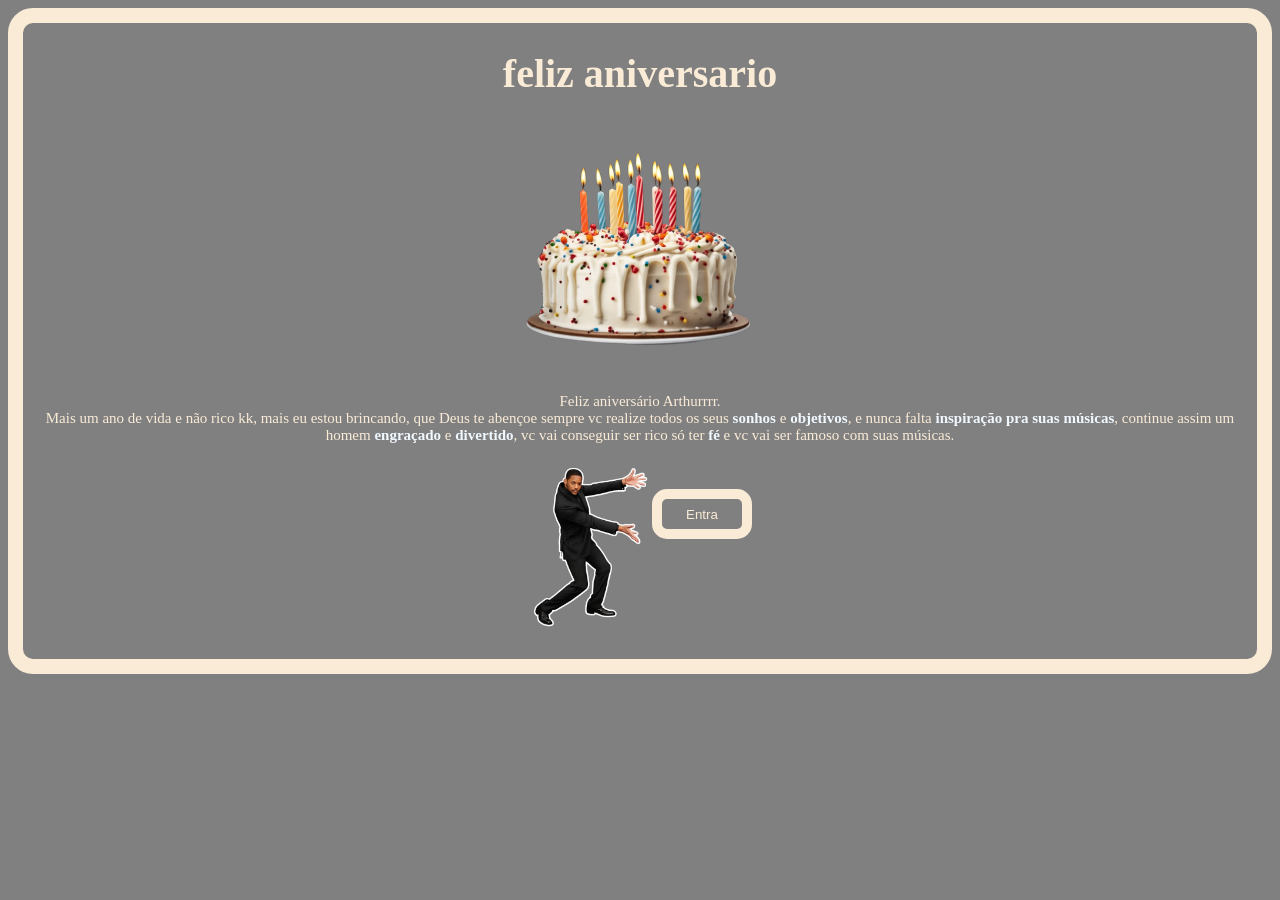
<file: index.html>
<!DOCTYPE html>
<html lang="pt-BR">
<head>
  <meta charset="UTF-8">
  <meta name="viewport" content="width=device-width,initial-scale=1.0">
  <meta name="athour" name="vih">
  <link rel="stylesheet" href="style.css">
  <title>nivel</title>
  <link rel="preconnect" href="https://fonts.googleapis.com">
  <link rel="preconnect" href="https://fonts.gstatic.com" crossorigin>
  <link href="https://fonts.googleapis.com/css2?family=Archivo+Black&family=Black+Ops+One&family=Noto+Sans+KR:wght@100..900&family=Noto+Serif:ital,wght@0,100..900;1,100..900&family=Passion+One:wght@400;700;900&family=Roboto+Slab:wght@100..900&display=swap" rel="stylesheet">
</head>
<body>
  <main>
    <header>
      <h1>feliz aniversario</h1>
    </header>
    <section>
      <img src="imagens/bolo.png" height="250.px">
      <p>Feliz aniversário Arthurrrr.<br>
Mais um ano de vida e não rico kk, mais eu estou brincando, que Deus te abençoe sempre vc realize todos os seus <strong>sonhos</strong> e <strong>objetivos</strong>, e nunca falta <strong>inspiração pra suas músicas</strong>, continue assim um homem <strong>engraçado</strong> e <strong>divertido</strong>, vc vai conseguir ser rico só ter <strong>fé</strong> e vc vai ser famoso com suas músicas.</p>
    </section>
    <img src="imagens/nego.png" width="120px" height="180px">
    <button onclick="location.href='nivel2.html'">Entra</button>
  </main>
</body>
</html>
</file>
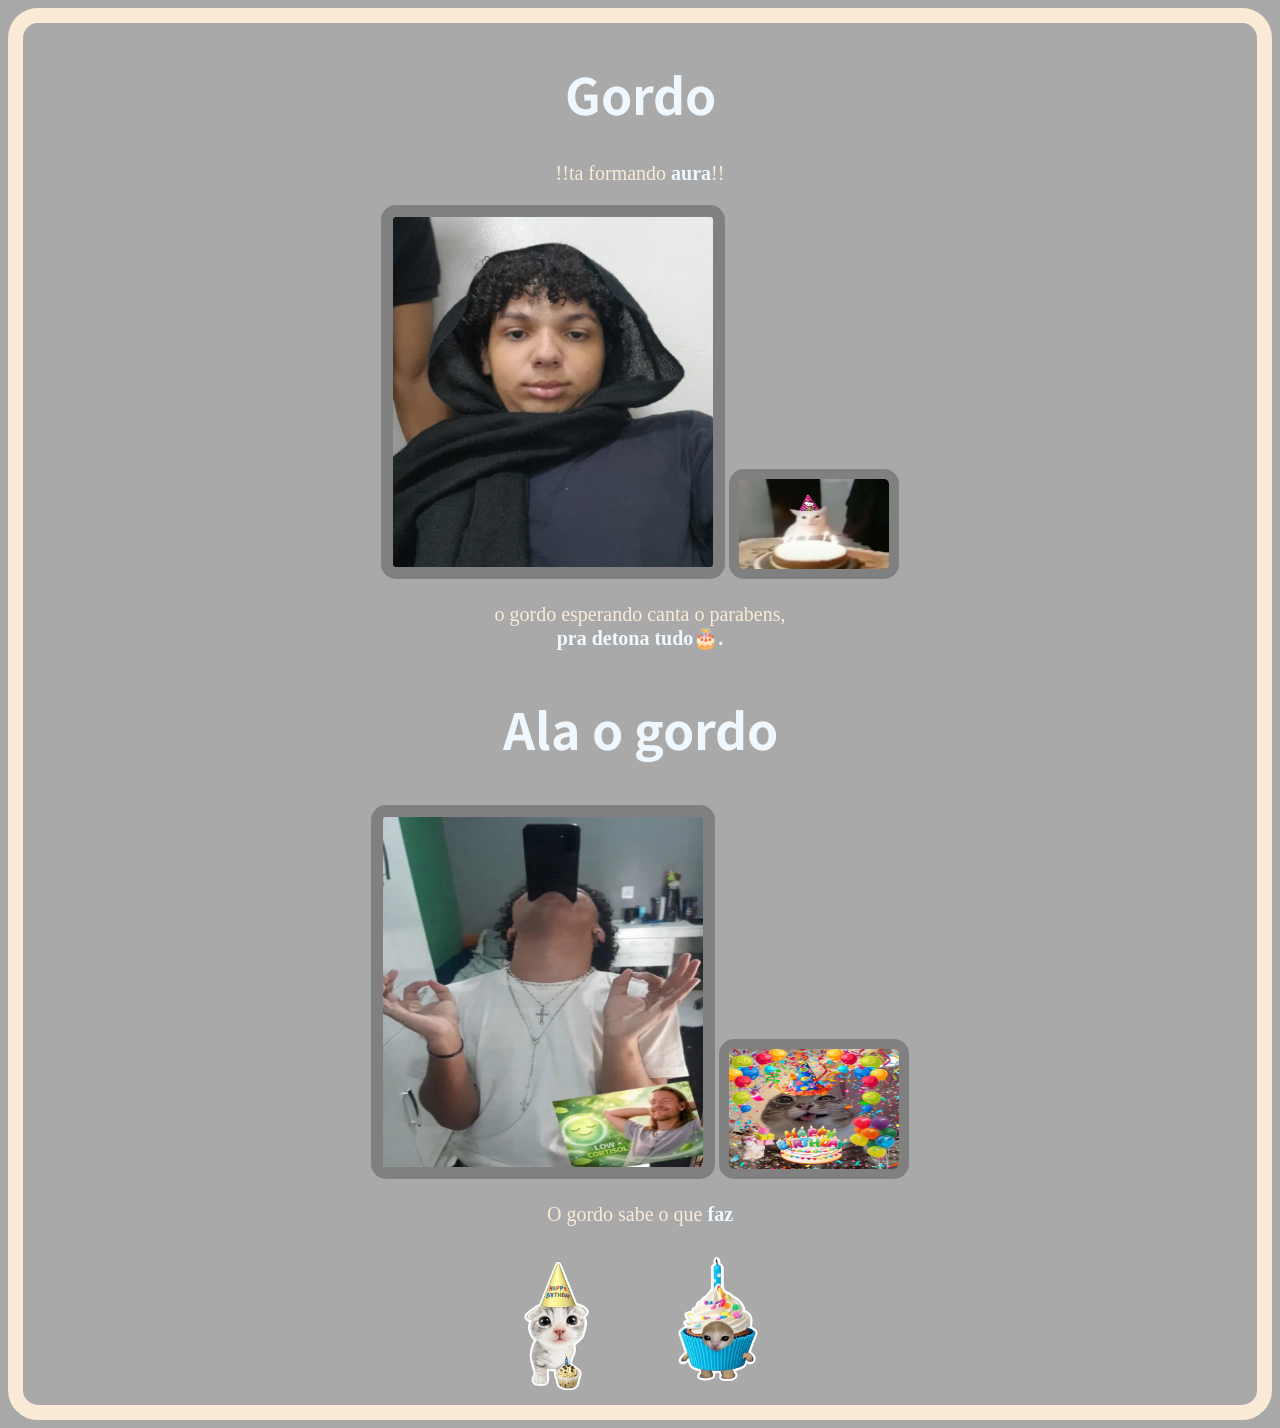
<file: nivel2.html>
<!DOCTYPE html>
<html lang="pt-BR">
<head>
  <meta charset="UTF-8">
  <meta name="viewport" content="width=device-width,initial-scale=1.0">
  <meta name="athour" name="vih">
  <title>nivel</title>
  <link rel="stylesheet" href="nivel2.css">
  <link rel="preconnect" href="https://fonts.googleapis.com">
  <link rel="preconnect" href="https://fonts.gstatic.com" crossorigin>
  <link href="https://fonts.googleapis.com/css2?family=Archivo+Black&family=Black+Ops+One&family=Noto+Sans+KR:wght@100..900&family=Noto+Serif:ital,wght@0,100..900;1,100..900&family=Passion+One:wght@400;700;900&family=Roboto+Slab:wght@100..900&display=swap" rel="stylesheet">
</head>
<body>
  <main>
    <header>
  <h1>
    Gordo
  </h1>
      <p>
        !!ta formando <strong>aura</strong>!!
      </p>
      </header>
    <section>
    <img class="caixa1" src="imagens/arthur1.png" width="320px" height="350px">
      <img class="caixa2" class="caixa1" src="imagens/gatinho1.png" width="150" height="90">
      <p>o gordo esperando canta o parabens,<br>
        <strong>pra detona tudo🎂.</strong></p>
      </section>
    <section>
      <h2>Ala o gordo</h2>
      <img class="caixa3" src="imagens/arthur2.png" width="320px" height="350px">
      <img class="caixa4" src="imagens/gatinho2.png" width="170px" height="120px">
      <p>O gordo sabe o que <strong>faz</strong></p>
    </section>
    <section>
      <img src="imagens/gatinho3.png" width="150px">
      <img src="imagens/gatinho4.png" width="155px">
    </section>
  </main>
</body>
</html>
</file>
<file: style.css>
body {
  display: flex;
  flex-direction: column;
  justify-content: center;
  align-items: center;
  text-align: center;
  border: antiquewhite solid 15px;
  border-radius: 25px;
  background-color: gray;
}
h1 {
  color: antiquewhite;
  font-size: 40px;
}
p {
  color: antiquewhite;
  font-size: 15px;
}
strong {
  color: aliceblue;
}
button {
  border: antiquewhite solid 10px;
  border-radius: 15px;
  width: 100px;
  height: 50px;
  background: transparent;
  color: antiquewhite;
  transform: translateY(-120px);
}
header {
  background-color: gray;
}
</file>
<file: nivel2.css>
body {
  display: flex;
  flex-direction: column;
  justify-content: center;
  align-items: center;
  text-align: center;
  
  border: antiquewhite solid 15px;
  border-radius: 30px;
  background-color: darkgrey;
}
.caixa1 {
  border: gray solid 12px;
  border-radius: 15px;
}
.caixa2{
  border: gray solid 10px;
  border-radius: 15px;
}
.caixa3 {
  border: gray solid 12px;
  border-radius: 15px;
}
.caixa4 {
  border: gray solid 10px;
  border-radius: 15px;
}
p {
  color: antiquewhite;
  font-size: 20px;
}
strong {
  color: aliceblue;
}
h1 {
  font-family: "Noto Sans KR", sans-serif;
  font-optical-sizing: auto;
  font-weight: <weight>;
  font-style: normal;
  color: aliceblue;
  font-size: 50px;
}
h2 {
    font-family: "Noto Sans KR", sans-serif;
  font-optical-sizing: auto;
  font-weight: <weight>;
  font-style: normal;
  color: aliceblue;
  font-size: 50px;
}
</file>
